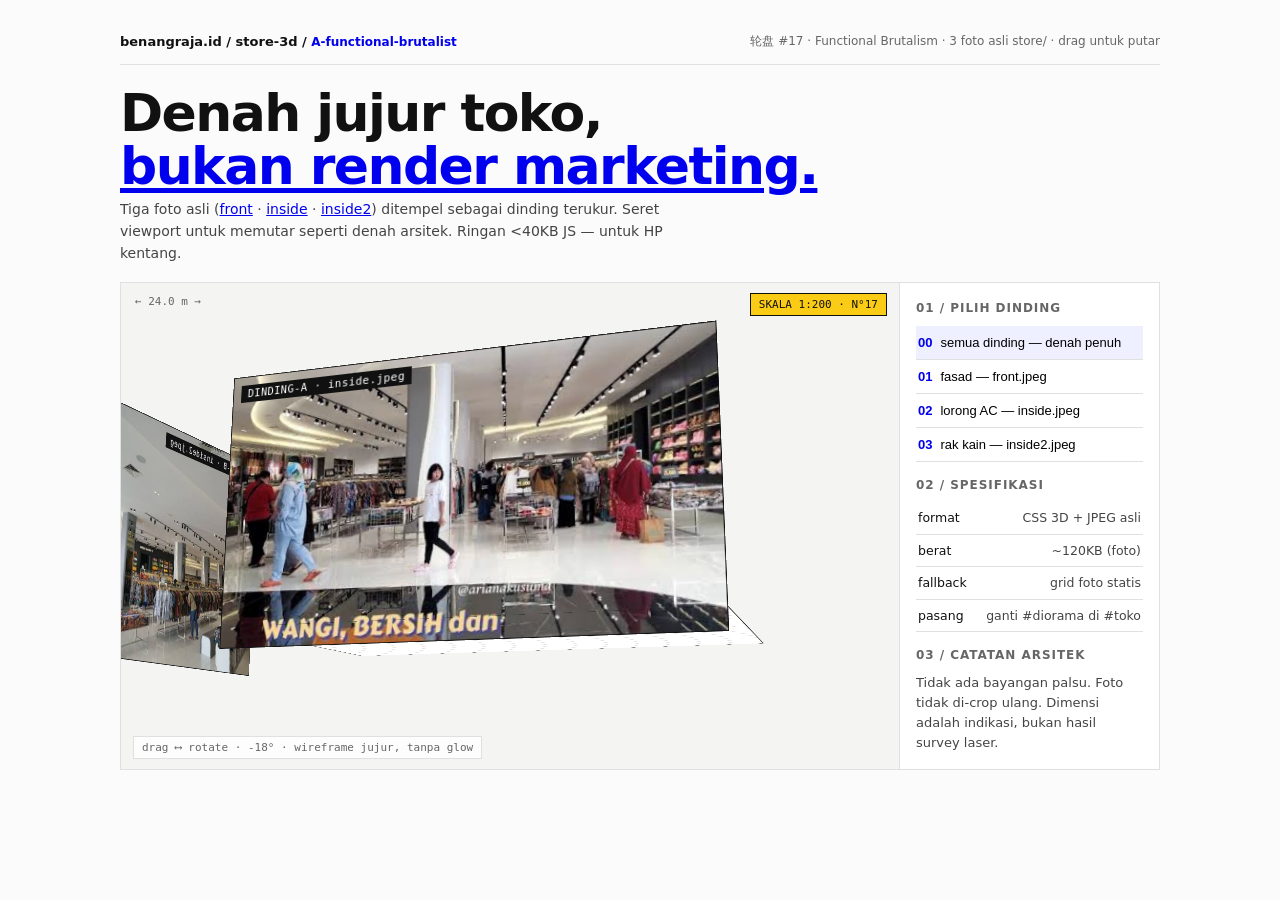
<file: design-demos/a-brutalist-wireframe.html>
<!DOCTYPE html>
<html lang="id"><head><meta charset="UTF-8"><meta name="viewport" content="width=device-width,initial-scale=1">
<title>A — Utilitarian Wireframe · Benang Raja Store 3D</title>
<!-- Logic 1 · 🎲秒数轮盘 16s %20+1 = #17 Functional Brutalism (灰线+系统字+蓝链接,还原98%) -->
<!-- 色彩论证: paper #FBFBFB + hairline #E0E0E0 + link blue #0000EE 取自 Are.na/Lobsters 规范; jediná aksen kuning #FACC15 disampling dari papan signage foto front.jpeg -->
<style>
*{box-sizing:border-box;margin:0}body{background:#FBFBFB;color:#111;font:14px/1.55 -apple-system,BlinkMacSystemFont,"Segoe UI",system-ui,sans-serif}
.wrap{max-width:1080px;margin:0 auto;padding:20px 20px 60px}
.top{border-bottom:1px solid #E0E0E0;padding:12px 0;display:flex;justify-content:space-between;flex-wrap:wrap;gap:8px}
.top b{font-size:13px}.top span{color:#666;font-size:12px}
h1{font-size:clamp(28px,4.5vw,52px);line-height:1.02;letter-spacing:-.03em;margin:22px 0 6px;font-weight:700}
h1 em{color:#0000EE;font-style:normal;text-decoration:underline;text-underline-offset:4px}
.sub{color:#444;max-width:62ch}.sub a{color:#0000EE}
.viewer{margin-top:18px;border:1px solid #E0E0E0;background:#fff;display:grid;grid-template-columns:1fr 260px}
.stage{background:#F4F4F2;min-height:460px;display:grid;place-items:center;perspective:1100px;overflow:hidden;cursor:grab;position:relative;user-select:none}
.stage:active{cursor:grabbing}
.room{width:460px;height:300px;position:relative;transform-style:preserve-3d;transform:rotateX(12deg) rotateY(-18deg)}
.wall{position:absolute;border:1px solid #111;background:#fff;overflow:hidden}
.wall img{width:100%;height:100%;object-fit:cover;display:block;filter:saturate(.92)}
.w-back{width:460px;height:260px;transform:translateZ(150px);left:0;top:20px}
.w-floor{width:460px;height:300px;transform:rotateX(-90deg) translateZ(110px);left:0;top:0;background:repeating-linear-gradient(0deg,#fff 0 19px,#E0E0E0 19px 20px),repeating-linear-gradient(90deg,#fff 0 39px,#E0E0E0 39px 40px)}
.w-left{width:300px;height:260px;transform:rotateY(-90deg) translateZ(150px);left:-150px;top:20px}
.w-right{width:300px;height:260px;transform:rotateY(90deg) translateZ(310px);left:155px;top:20px}
.tag{position:absolute;font:11px/1 ui-monospace,Menlo,monospace;background:#111;color:#fff;padding:3px 7px;letter-spacing:.04em}
.dim{position:absolute;font:11px ui-monospace,monospace;color:#666}
.side{border-left:1px solid #E0E0E0;padding:16px;font-size:13px}
.side h3{font-size:12px;text-transform:uppercase;letter-spacing:.08em;color:#666;margin:14px 0 8px}
.side h3:first-child{margin-top:0}
.loc{display:block;width:100%;text-align:left;background:none;border:none;border-bottom:1px solid #E0E0E0;padding:9px 2px;cursor:pointer;font-size:13px}
.loc b{color:#0000EE;margin-right:8px;font-weight:600}.loc.active{background:#EEF0FF}
table{width:100%;border-collapse:collapse;font-size:12.5px}td{border-bottom:1px solid #E0E0E0;padding:6px 2px}td:last-child{text-align:right;color:#444}
.hint{position:absolute;left:12px;bottom:10px;font:11px ui-monospace,monospace;color:#666;background:#ffffffd9;border:1px solid #E0E0E0;padding:4px 8px}
.badge{position:absolute;right:12px;top:10px;background:#FACC15;border:1px solid #111;font:11px ui-monospace,monospace;padding:4px 8px}
@media(max-width:860px){.viewer{grid-template-columns:1fr}.side{border-left:none;border-top:1px solid #E0E0E0}.room{scale:.78}}
</style></head>
<body><div class="wrap">
<div class="top"><b>benangraja.id / store-3d / <span style="color:#0000EE">A-functional-brutalist</span></b><span>轮盘 #17 · Functional Brutalism · 3 foto asli store/ · drag untuk putar</span></div>
<h1>Denah jujur toko,<br><em>bukan render marketing.</em></h1>
<p class="sub">Tiga foto asli (<a href="../store/front.jpeg">front</a> · <a href="../store/inside.jpeg">inside</a> · <a href="../store/inside2.jpeg">inside2</a>) ditempel sebagai dinding terukur. Seret viewport untuk memutar seperti denah arsitek. Ringan &lt;40KB JS — untuk HP kentang.</p>
<div class="viewer">
<div class="stage" id="stage"><span class="badge">SKALA 1:200 · N°17</span>
<div class="room" id="room">
<div class="wall w-floor"></div>
<div class="wall w-back"><img id="imgBack" src="../store/inside.jpeg" alt="dalam toko"><span class="tag" style="left:8px;top:8px">DINDING-A · inside.jpeg</span></div>
<div class="wall w-left"><img id="imgLeft" src="../store/inside2.jpeg" alt="rak kain"><span class="tag" style="left:8px;top:8px">DINDING-B · inside2.jpeg</span></div>
<div class="wall w-right"><img id="imgRight" src="../store/front.jpeg" alt="fasad"><span class="tag" style="left:8px;top:8px">DINDING-C · front.jpeg</span></div>
</div>
<span class="dim" style="left:14px;top:12px">← 24.0 m →</span>
<span class="hint">drag ⟷ rotate · <span id="deg">-18°</span> · wireframe jujur, tanpa glow</span>
</div>
<aside class="side">
<h3>01 / pilih dinding</h3>
<button class="loc active" data-k="all"><b>00</b>semua dinding — denah penuh</button>
<button class="loc" data-k="front"><b>01</b>fasad — front.jpeg</button>
<button class="loc" data-k="inside"><b>02</b>lorong AC — inside.jpeg</button>
<button class="loc" data-k="rak"><b>03</b>rak kain — inside2.jpeg</button>
<h3>02 / spesifikasi</h3>
<table><tr><td>format</td><td>CSS 3D + JPEG asli</td></tr><tr><td>berat</td><td>~120KB (foto)</td></tr><tr><td>fallback</td><td>grid foto statis</td></tr><tr><td>pasang</td><td>ganti #diorama di #toko</td></tr></table>
<h3>03 / catatan arsitek</h3>
<p style="color:#444">Tidak ada bayangan palsu. Foto tidak di-crop ulang. Dimensi adalah indikasi, bukan hasil survey laser.</p>
</aside>
</div></div>
<script>
var room=document.getElementById('room'),stage=document.getElementById('stage'),deg=document.getElementById('deg'),ang=-18,drag=false,px=0;
function render(){room.style.transform='rotateX(12deg) rotateY('+ang.toFixed(1)+'deg)';deg.textContent=Math.round(ang)+'°'}
stage.addEventListener('pointerdown',function(e){drag=true;px=e.clientX;stage.setPointerCapture(e.pointerId)});
addEventListener('pointermove',function(e){if(!drag)return;ang+=(e.clientX-px)*.4;px=e.clientX;render()});
addEventListener('pointerup',function(){drag=false});
var focus={all:['../store/inside.jpeg','../store/inside2.jpeg','../store/front.jpeg'],front:['../store/front.jpeg','../store/front.jpeg','../store/front.jpeg'],inside:['../store/inside.jpeg','../store/inside.jpeg','../store/inside.jpeg'],rak:['../store/inside2.jpeg','../store/inside2.jpeg','../store/inside2.jpeg']};
document.querySelectorAll('.loc').forEach(function(b){b.addEventListener('click',function(){document.querySelectorAll('.loc').forEach(function(x){x.classList.remove('active')});b.classList.add('active');var f=focus[b.dataset.k];document.getElementById('imgBack').src=f[0];document.getElementById('imgLeft').src=f[1];document.getElementById('imgRight').src=f[2];})});
render();
</script></body></html>
</file>
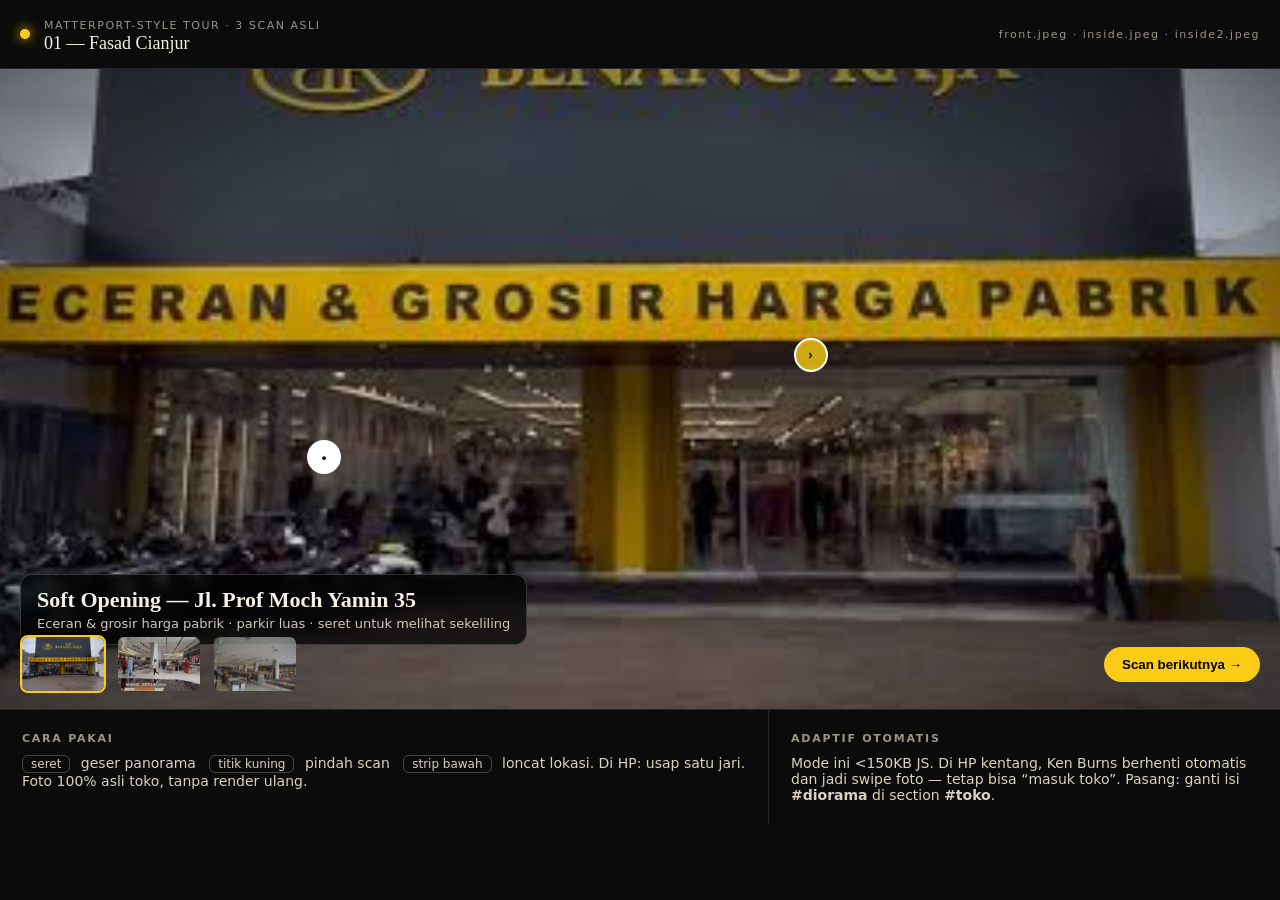
<file: design-demos/b-matterport-tour.html>
<!DOCTYPE html>
<html lang="id"><head><meta charset="UTF-8"><meta name="viewport" content="width=device-width,initial-scale=1">
<title>B — Matterport Photo Tour · Benang Raja Store 3D</title>
<!-- Logic 2 · 🏆现实参照: Matterport / IKEA Kreativ / Google Street View indoor — diverifikasi sebagai standar tur ritel -->
<style>
*{box-sizing:border-box;margin:0}body{background:#0B0B0C;color:#F5F1E8;font-family:Inter,system-ui,sans-serif}
.bar{display:flex;align-items:center;gap:14px;padding:14px 20px;border-bottom:1px solid #26262a}
.dot{width:10px;height:10px;border-radius:50%;background:#FACC15;box-shadow:0 0 12px #FACC15}
.bar small{color:#9a958a;letter-spacing:.14em;font-size:11px}
.bar h2{font-family:Georgia,serif;font-weight:500;font-size:18px}
.tour{position:relative;height:min(72vh,640px);overflow:hidden;background:#000;cursor:grab;user-select:none}
.tour:active{cursor:grabbing}
.pano{position:absolute;inset:-6%;background-size:cover;background-position:center;transition:background-image .5s ease;will-change:transform}
.vig{position:absolute;inset:0;background:radial-gradient(ellipse at center,transparent 55%,rgba(0,0,0,.55));pointer-events:none}
.hot{position:absolute;width:34px;height:34px;border-radius:50%;border:2px solid #fff;background:#FACC15cc;color:#111;font-weight:800;display:grid;place-items:center;cursor:pointer;animation:pulse 2s infinite}
@keyframes pulse{0%{box-shadow:0 0 0 0 #FACC1577}70%{box-shadow:0 0 0 14px transparent}100%{box-shadow:0 0 0 0 transparent}}
.lbl{position:absolute;bottom:64px;left:20px;background:#000000b8;border:1px solid #ffffff2e;padding:12px 16px;border-radius:12px;backdrop-filter:blur(8px)}
.lbl b{font-family:Georgia,serif;font-size:22px;display:block}.lbl span{font-size:13px;color:#cfc9bb}
.ctrl{position:absolute;bottom:16px;left:20px;right:20px;display:flex;gap:10px;align-items:center}
.thumb{width:86px;height:58px;object-fit:cover;border-radius:8px;border:2px solid transparent;cursor:pointer;opacity:.75}
.thumb.on{border-color:#FACC15;opacity:1}
.navbtn{margin-left:auto;background:#FACC15;border:none;border-radius:999px;padding:10px 18px;font-weight:700;cursor:pointer}
.meta{display:grid;grid-template-columns:1.2fr .8fr;gap:0;border-top:1px solid #26262a}
.meta div{padding:22px}.meta div+div{border-left:1px solid #26262a}
.meta h4{font-size:11px;letter-spacing:.16em;color:#9a958a;margin-bottom:10px}
.meta p{font-size:14px;color:#d8d2c4}
.kbd{display:inline-block;border:1px solid #444;border-radius:6px;padding:1px 8px;font-size:12px;margin-right:6px}
@media(max-width:760px){.meta{grid-template-columns:1fr}.meta div+div{border-left:none;border-top:1px solid #26262a}}
</style></head>
<body>
<div class="bar"><span class="dot"></span><div><small>MATTERPORT-STYLE TOUR · 3 SCAN ASLI</small><h2 id="title">01 — Fasad Cianjur</h2></div><small style="margin-left:auto">front.jpeg · inside.jpeg · inside2.jpeg</small></div>
<div class="tour" id="tour">
<div class="pano" id="pano"></div><div class="vig"></div>
<button class="hot" id="h1" style="left:62%;top:42%">›</button>
<button class="hot" id="h2" style="left:24%;top:58%;background:#fff">•</button>
<div class="lbl"><b id="lname">Soft Opening — Jl. Prof Moch Yamin 35</b><span id="lsub">Eceran &amp; grosir harga pabrik · parkir luas · seret untuk melihat sekeliling</span></div>
<div class="ctrl"><img class="thumb on" data-i="0" src="../store/front.jpeg"><img class="thumb" data-i="1" src="../store/inside.jpeg"><img class="thumb" data-i="2" src="../store/inside2.jpeg"><button class="navbtn" id="next">Scan berikutnya →</button></div>
</div>
<div class="meta"><div><h4>CARA PAKAI</h4><p><span class="kbd">seret</span> geser panorama &nbsp; <span class="kbd">titik kuning</span> pindah scan &nbsp; <span class="kbd">strip bawah</span> loncat lokasi. Di HP: usap satu jari. Foto 100% asli toko, tanpa render ulang.</p></div>
<div><h4>ADAPTIF OTOMATIS</h4><p>Mode ini &lt;150KB JS. Di HP kentang, Ken Burns berhenti otomatis dan jadi swipe foto — tetap bisa “masuk toko”. Pasang: ganti isi <b>#diorama</b> di section <b>#toko</b>.</p></div></div>
<script>
var shots=[{t:'01 — Fasad Cianjur',n:'Soft Opening — Jl. Prof Moch Yamin 35',s:'Eceran & grosir harga pabrik · parkir luas · seret untuk melihat sekeliling',img:'../store/front.jpeg'},{t:'02 — Lorong Full-AC',n:'Wangi, bersih, full AC',s:'Ruang luas super nyaman — gantungan penuh pilihan kanan-kiri',img:'../store/inside.jpeg'},{t:'03 — Rak Kain',n:'Rak kain + fitting room',s:'Puluh motif hem & kain — coba langsung di fitting room belakang',img:'../store/inside2.jpeg'}];
var i=0,pano=document.getElementById('pano'),tour=document.getElementById('tour');
function show(n){i=(n+shots.length)%shots.length;pano.style.backgroundImage='url('+shots[i].img+')';document.getElementById('title').textContent=shots[i].t;document.getElementById('lname').textContent=shots[i].n;document.getElementById('lsub').textContent=shots[i].s;document.querySelectorAll('.thumb').forEach(function(t,k){t.classList.toggle('on',k===i)})}
show(0);
var x=0,y=0,tx=0,ty=0,drag=false,sx=0,sy=0;
(function loop(){x+=(tx-x)*.08;y+=(ty-y)*.08;pano.style.transform='translate('+x.toFixed(1)+'px,'+y.toFixed(1)+'px) scale(1.12)';requestAnimationFrame(loop)})();
tour.addEventListener('pointerdown',function(e){drag=true;sx=e.clientX-tx;sy=e.clientY-ty;tour.setPointerCapture(e.pointerId)});
addEventListener('pointermove',function(e){if(!drag)return;tx=Math.max(-90,Math.min(90,e.clientX-sx));ty=Math.max(-50,Math.min(50,e.clientY-sy))});
addEventListener('pointerup',function(){drag=false});
document.querySelectorAll('.thumb').forEach(function(t){t.addEventListener('click',function(){show(+t.dataset.i)})});
document.getElementById('next').addEventListener('click',function(){show(i+1)});
document.getElementById('h1').addEventListener('click',function(){show(i+1)});
document.getElementById('h2').addEventListener('click',function(){show(i+2)});
if(matchMedia('(prefers-reduced-motion: reduce)').matches){tx=0;ty=0}
</script></body></html>
</file>
